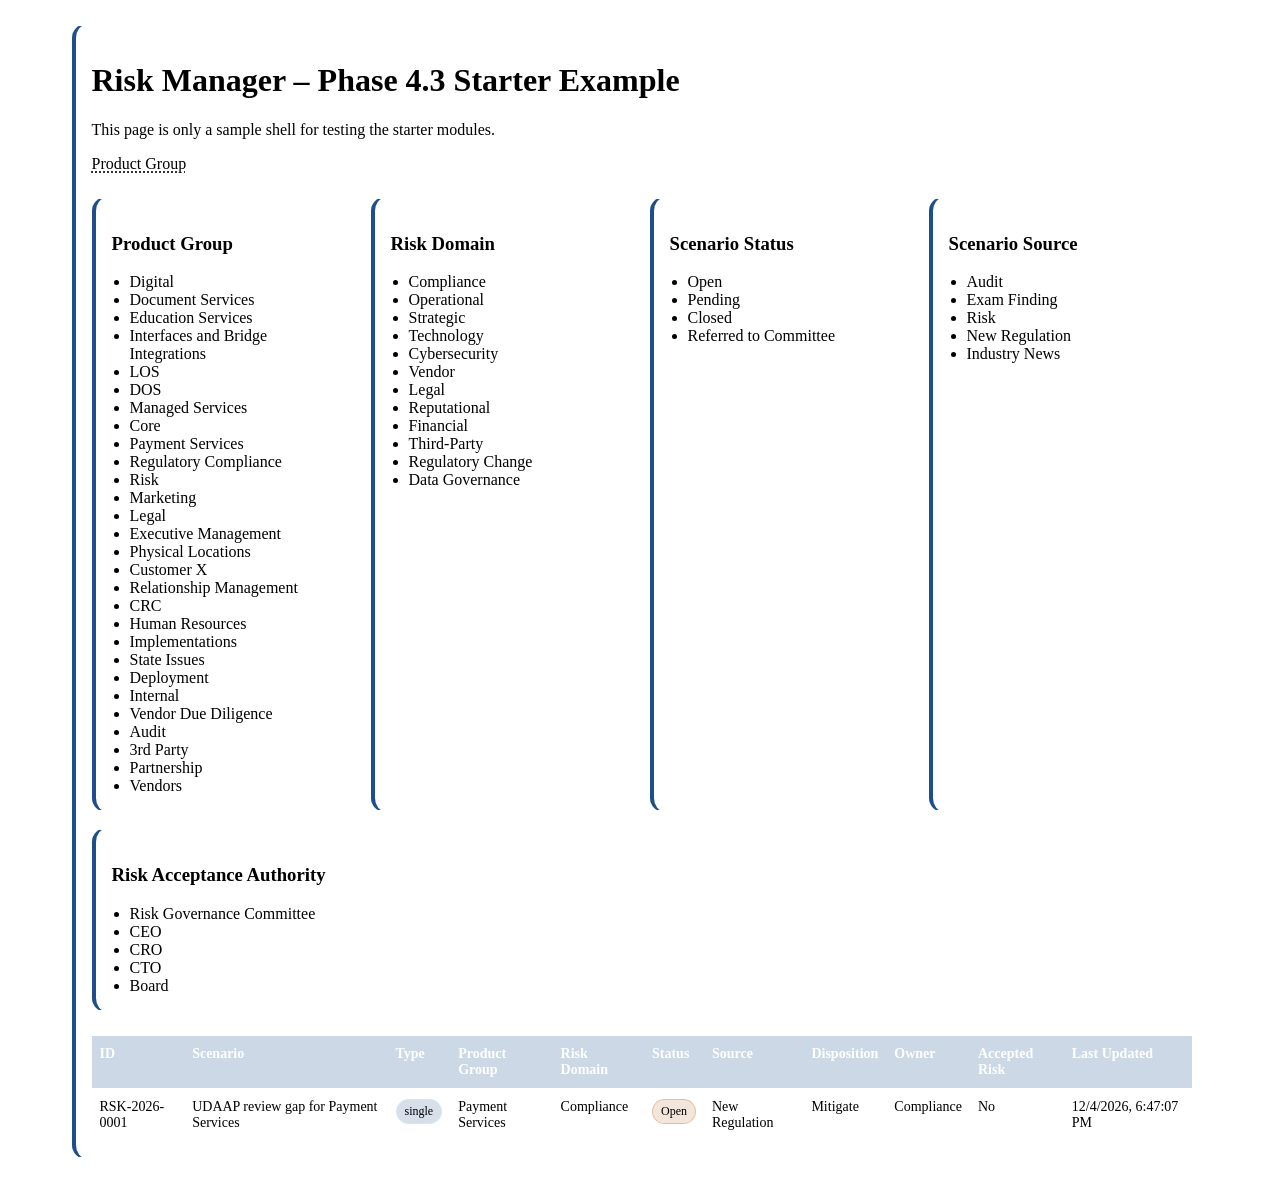
<file: phase-4-3-starter-example.html>
<!doctype html>
<html lang="en">
<head>
  <meta charset="utf-8" />
  <title>Risk Manager Phase 4.3 Starter Example</title>
  <link rel="stylesheet" href="./css/theme-phase-4-3.css" />
</head>
<body>
  <main class="rm-card" style="max-width:1100px;margin:24px auto;">
    <h1>Risk Manager – Phase 4.3 Starter Example</h1>
    <p>This page is only a sample shell for testing the starter modules.</p>

    <label class="help-label" title="This is hover help without a question mark.">Product Group</label>

    <section id="categoryAdmin" style="margin-top:24px;"></section>
    <section id="scenarioTable" style="margin-top:24px;"></section>
  </main>

  <script type="module">
    import seeds from "./data/category-seeds.json" with { type: "json" };
    import { renderCategoryAdmin } from "./js/category-admin-phase-4-3.js";
    import { renderScenarioTable } from "./js/scenario-table-phase-4-3.js";

    renderCategoryAdmin(seeds, document.getElementById("categoryAdmin"));

    renderScenarioTable([
      {
        scenarioId: "RSK-2026-0001",
        title: "UDAAP review gap for Payment Services",
        scenarioType: "single",
        productGroup: "Payment Services",
        riskDomain: "Compliance",
        scenarioStatus: "Open",
        scenarioSource: "New Regulation",
        disposition: "Mitigate",
        scenarioOwner: "Compliance",
        acceptedRiskFlag: false,
        lastUpdated: new Date().toISOString()
      }
    ], document.getElementById("scenarioTable"));
  </script>
</body>
</html>
</file>
<file: css/theme-phase-4-3.css>
:root {
  --rm-blue: #1f4e8c;
  --rm-orange: #b85c1e;
  --rm-border: #2c3e50;
  --rm-bg-card: rgba(255,255,255,0.04);
  --rm-text: #e9eef5;
}

.help-label {
  text-decoration-line: underline;
  text-decoration-style: dotted;
  text-underline-offset: 3px;
  cursor: help;
}

.rm-grid {
  display: grid;
  grid-template-columns: repeat(auto-fit, minmax(260px, 1fr));
  gap: 16px;
}

.rm-card {
  background: var(--rm-bg-card);
  border: 1px solid rgba(255,255,255,0.12);
  border-left: 4px solid var(--rm-blue);
  border-radius: 14px;
  padding: 16px;
}

.rm-badge {
  display: inline-block;
  padding: 4px 8px;
  border-radius: 999px;
  border: 1px solid rgba(255,255,255,0.18);
  background: rgba(31,78,140,0.18);
  font-size: 12px;
}

.rm-status {
  border-color: rgba(184,92,30,0.28);
  background: rgba(184,92,30,0.16);
}

.rm-table {
  width: 100%;
  border-collapse: collapse;
  font-size: 14px;
}

.rm-table th,
.rm-table td {
  border-bottom: 1px solid rgba(255,255,255,0.12);
  padding: 10px 8px;
  text-align: left;
  vertical-align: top;
}

.rm-table th {
  color: #fff;
  background: rgba(31,78,140,0.22);
}

.rm-list {
  margin: 0;
  padding-left: 18px;
}
</file>
